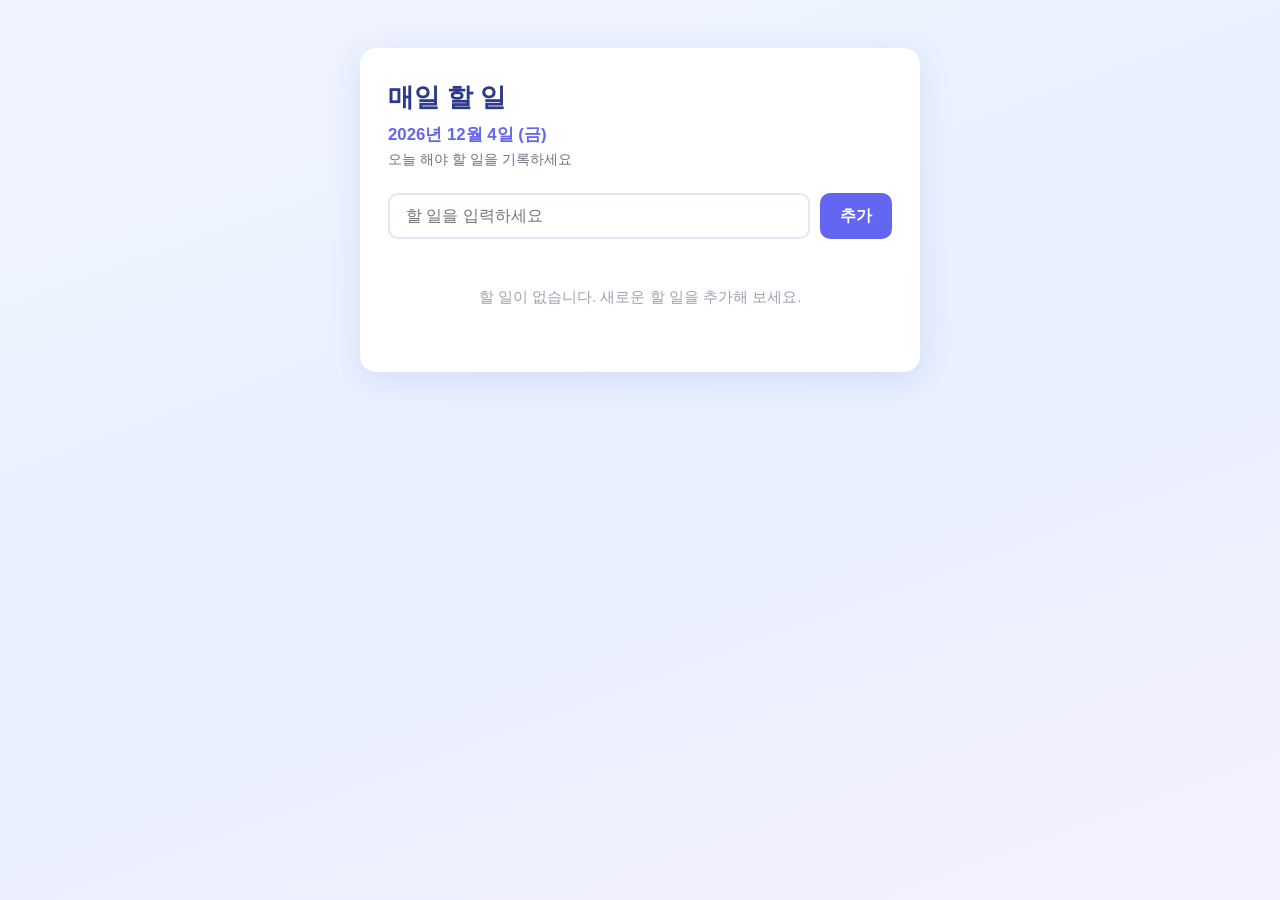
<file: todo-app.1/index.html>
<!DOCTYPE html>
<html lang="ko">
<head>
  <meta charset="UTF-8">
  <meta name="viewport" content="width=device-width, initial-scale=1.0">
  <title>매일 할 일</title>
  <link rel="stylesheet" href="style.css">
</head>
<body>
  <div class="app">
    <header class="header">
      <h1>매일 할 일</h1>
      <p class="date-display" id="date-display"></p>
      <p class="subtitle">오늘 해야 할 일을 기록하세요</p>
    </header>

    <form class="input-form" id="todo-form">
      <input
        type="text"
        id="todo-input"
        placeholder="할 일을 입력하세요"
        autocomplete="off"
        maxlength="200"
      >
      <button type="submit" id="add-btn">추가</button>
    </form>

    <p class="count" id="todo-count"></p>

    <ul class="todo-list" id="todo-list"></ul>
  </div>

  <script src="app.js"></script>
</body>
</html>
</file>
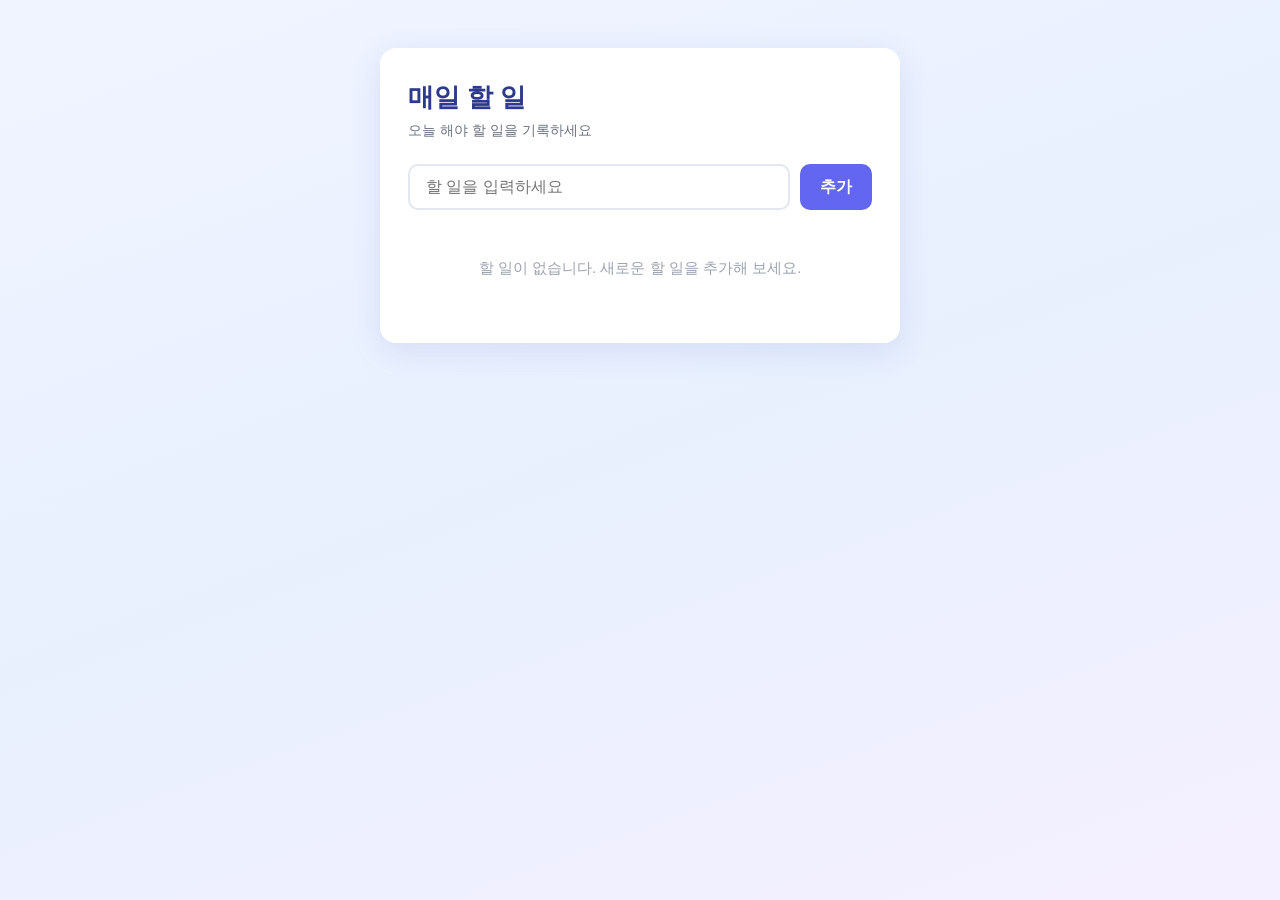
<file: todo-app/index.html>
<!DOCTYPE html>
<html lang="ko">
<head>
  <meta charset="UTF-8">
  <meta name="viewport" content="width=device-width, initial-scale=1.0">
  <title>매일 할 일</title>
  <link rel="stylesheet" href="style.css">
</head>
<body>
  <div class="app">
    <header class="header">
      <h1>매일 할 일</h1>
      <p class="subtitle">오늘 해야 할 일을 기록하세요</p>
    </header>

    <form class="input-form" id="todo-form">
      <input
        type="text"
        id="todo-input"
        placeholder="할 일을 입력하세요"
        autocomplete="off"
        maxlength="200"
      >
      <button type="submit" id="add-btn">추가</button>
    </form>

    <p class="count" id="todo-count"></p>

    <ul class="todo-list" id="todo-list"></ul>
  </div>

  <script src="app.js"></script>
</body>
</html>
</file>
<file: todo-app.1/style.css>
*,
*::before,
*::after {
  box-sizing: border-box;
  margin: 0;
  padding: 0;
}

body {
  font-family: "Segoe UI", "Malgun Gothic", sans-serif;
  background: linear-gradient(160deg, #f0f4ff 0%, #e8f0fe 50%, #f5f0ff 100%);
  min-height: 100vh;
  display: flex;
  justify-content: center;
  align-items: flex-start;
  padding: 48px 16px;
  color: #1a1a2e;
}

.app {
  width: 100%;
  max-width: 560px;
  background: #fff;
  border-radius: 16px;
  box-shadow: 0 8px 32px rgba(60, 80, 180, 0.12);
  padding: 32px 28px;
}

.header h1 {
  font-size: 1.6rem;
  font-weight: 700;
  color: #2d3a8c;
}

.date-display {
  margin-top: 8px;
  font-size: 1.05rem;
  font-weight: 600;
  color: #6366f1;
}

.subtitle {
  margin-top: 4px;
  font-size: 0.9rem;
  color: #6b7280;
}

.input-form {
  display: flex;
  flex-wrap: wrap;
  gap: 10px;
  margin-top: 24px;
}

#todo-input {
  flex: 1 1 200px;
  padding: 12px 16px;
  border: 2px solid #e2e8f0;
  border-radius: 10px;
  font-size: 1rem;
  outline: none;
  transition: border-color 0.2s;
}

#todo-input:focus {
  border-color: #6366f1;
}

#add-btn {
  padding: 12px 20px;
  background: #6366f1;
  color: #fff;
  border: none;
  border-radius: 10px;
  font-size: 1rem;
  font-weight: 600;
  cursor: pointer;
  transition: background 0.2s;
  white-space: nowrap;
}

#add-btn:hover {
  background: #4f46e5;
}

.count {
  margin-top: 16px;
  font-size: 0.85rem;
  color: #9ca3af;
}

.todo-list {
  list-style: none;
  margin-top: 12px;
  display: flex;
  flex-direction: column;
  gap: 8px;
}

.todo-item {
  display: flex;
  align-items: center;
  gap: 12px;
  padding: 12px 14px;
  background: #f8fafc;
  border-radius: 10px;
  border: 1px solid #e2e8f0;
  transition: background 0.2s;
}

.todo-item:hover {
  background: #f1f5f9;
}

.todo-checkbox {
  width: 18px;
  height: 18px;
  accent-color: #6366f1;
  cursor: pointer;
  flex-shrink: 0;
}

.todo-text {
  flex: 1;
  font-size: 1rem;
  line-height: 1.4;
  word-break: break-word;
  transition: color 0.2s;
  display: flex;
  align-items: center;
  flex-wrap: wrap;
  gap: 8px;
}

.todo-text.done {
  text-decoration: line-through;
  color: #9ca3af;
}

.repeat-toggle {
  display: flex;
  align-items: center;
  gap: 4px;
  padding: 5px 10px;
  border: 1px solid #e2e8f0;
  border-radius: 8px;
  font-size: 0.8rem;
  color: #9ca3af;
  cursor: pointer;
  user-select: none;
  white-space: nowrap;
  flex-shrink: 0;
  transition: border-color 0.2s, background 0.2s, color 0.2s;
}

.repeat-toggle:hover {
  background: #f8fafc;
  color: #6b7280;
}

.repeat-toggle.active {
  color: #6366f1;
  background: #eef2ff;
  border-color: #c7d2fe;
}

.repeat-checkbox {
  width: 14px;
  height: 14px;
  accent-color: #6366f1;
  cursor: pointer;
}

.delete-btn {
  padding: 6px 12px;
  background: transparent;
  color: #ef4444;
  border: 1px solid #fecaca;
  border-radius: 8px;
  font-size: 0.85rem;
  cursor: pointer;
  flex-shrink: 0;
  transition: background 0.2s, color 0.2s;
}

.delete-btn:hover {
  background: #ef4444;
  color: #fff;
  border-color: #ef4444;
}

.empty-message {
  text-align: center;
  padding: 32px 0;
  color: #9ca3af;
  font-size: 0.95rem;
}
</file>
<file: todo-app/style.css>
*,
*::before,
*::after {
  box-sizing: border-box;
  margin: 0;
  padding: 0;
}

body {
  font-family: "Segoe UI", "Malgun Gothic", sans-serif;
  background: linear-gradient(160deg, #f0f4ff 0%, #e8f0fe 50%, #f5f0ff 100%);
  min-height: 100vh;
  display: flex;
  justify-content: center;
  align-items: flex-start;
  padding: 48px 16px;
  color: #1a1a2e;
}

.app {
  width: 100%;
  max-width: 520px;
  background: #fff;
  border-radius: 16px;
  box-shadow: 0 8px 32px rgba(60, 80, 180, 0.12);
  padding: 32px 28px;
}

.header h1 {
  font-size: 1.6rem;
  font-weight: 700;
  color: #2d3a8c;
}

.subtitle {
  margin-top: 6px;
  font-size: 0.9rem;
  color: #6b7280;
}

.input-form {
  display: flex;
  gap: 10px;
  margin-top: 24px;
}

#todo-input {
  flex: 1;
  padding: 12px 16px;
  border: 2px solid #e2e8f0;
  border-radius: 10px;
  font-size: 1rem;
  outline: none;
  transition: border-color 0.2s;
}

#todo-input:focus {
  border-color: #6366f1;
}

#add-btn {
  padding: 12px 20px;
  background: #6366f1;
  color: #fff;
  border: none;
  border-radius: 10px;
  font-size: 1rem;
  font-weight: 600;
  cursor: pointer;
  transition: background 0.2s;
  white-space: nowrap;
}

#add-btn:hover {
  background: #4f46e5;
}

.count {
  margin-top: 16px;
  font-size: 0.85rem;
  color: #9ca3af;
}

.todo-list {
  list-style: none;
  margin-top: 12px;
  display: flex;
  flex-direction: column;
  gap: 8px;
}

.todo-item {
  display: flex;
  align-items: center;
  gap: 12px;
  padding: 12px 14px;
  background: #f8fafc;
  border-radius: 10px;
  border: 1px solid #e2e8f0;
  transition: background 0.2s;
}

.todo-item:hover {
  background: #f1f5f9;
}

.todo-checkbox {
  width: 18px;
  height: 18px;
  accent-color: #6366f1;
  cursor: pointer;
  flex-shrink: 0;
}

.todo-text {
  flex: 1;
  font-size: 1rem;
  line-height: 1.4;
  word-break: break-word;
  transition: color 0.2s;
}

.todo-text.done {
  text-decoration: line-through;
  color: #9ca3af;
}

.delete-btn {
  padding: 6px 12px;
  background: transparent;
  color: #ef4444;
  border: 1px solid #fecaca;
  border-radius: 8px;
  font-size: 0.85rem;
  cursor: pointer;
  flex-shrink: 0;
  transition: background 0.2s, color 0.2s;
}

.delete-btn:hover {
  background: #ef4444;
  color: #fff;
  border-color: #ef4444;
}

.empty-message {
  text-align: center;
  padding: 32px 0;
  color: #9ca3af;
  font-size: 0.95rem;
}
</file>
